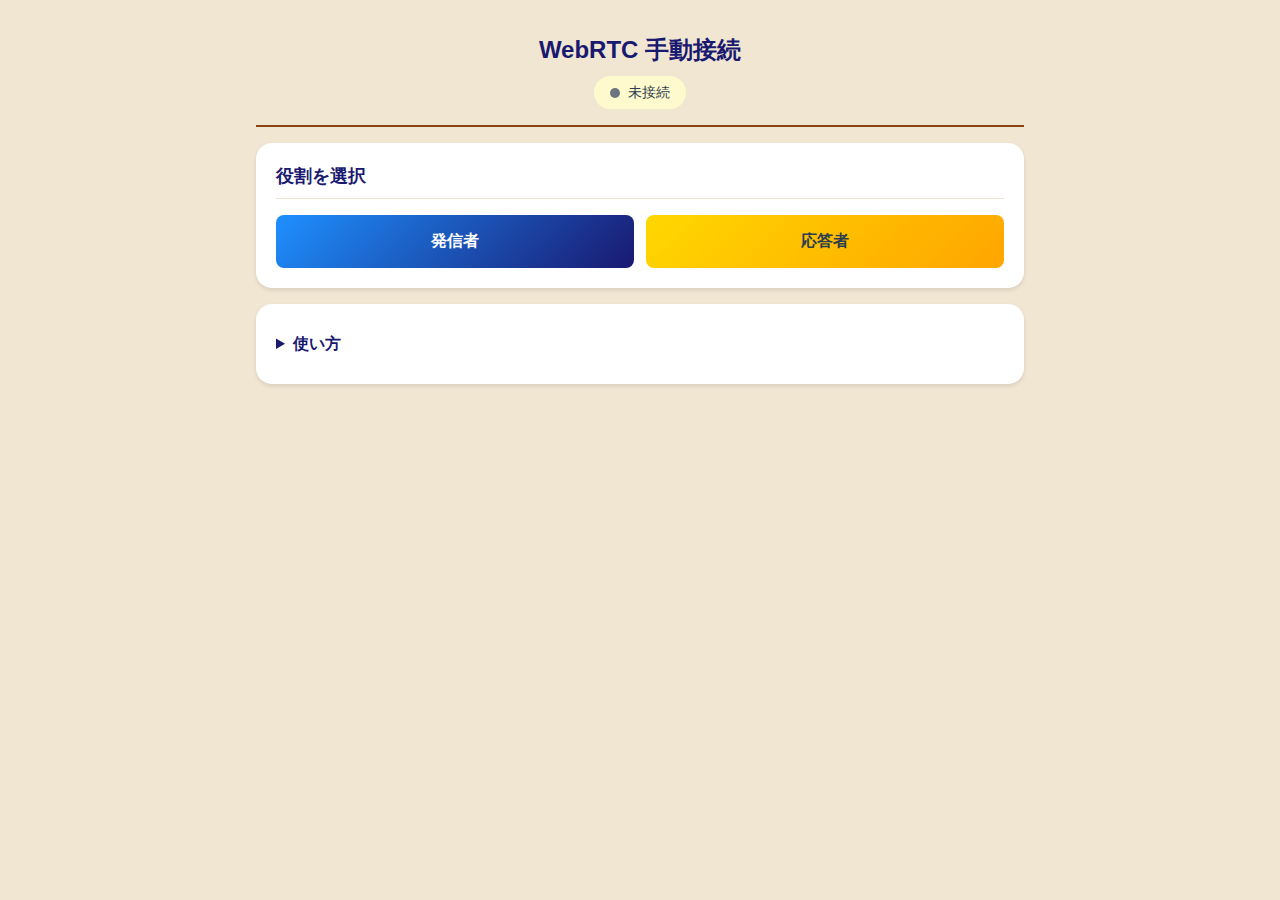
<file: manual-sdp/index.html>
<!DOCTYPE html>
<html lang="ja">
<head>
    <meta charset="UTF-8">
    <meta name="viewport" content="width=device-width, initial-scale=1.0, maximum-scale=1.0, user-scalable=no">
    <meta name="apple-mobile-web-app-capable" content="yes">
    <title>WebRTC 手動接続</title>
    <style>
        /* Reset */
        * {
            margin: 0;
            padding: 0;
            box-sizing: border-box;
        }

        /* CSS Variables - One Piece Theme */
        :root {
            --primary-red: #DC3545;
            --primary-gold: #FFD700;
            --ocean-blue: #1E90FF;
            --dark-blue: #191970;
            --wood-brown: #8B4513;

            --status-empty: #28A745;
            --status-waiting: #FFC107;
            --status-battle: #DC3545;

            --bg-primary: #F0E6D2;
            --bg-secondary: #FFFACD;
            --bg-dark: #2C3E50;
            --text-primary: #2C3E50;
            --text-secondary: #6C757D;
            --text-light: #FFFFFF;

            --shadow-sm: 0 2px 4px rgba(0, 0, 0, 0.1);
            --shadow-md: 0 4px 12px rgba(0, 0, 0, 0.15);
            --shadow-lg: 0 8px 24px rgba(0, 0, 0, 0.2);

            --radius-sm: 4px;
            --radius-md: 8px;
            --radius-lg: 16px;
            --radius-full: 9999px;

            --transition-fast: 0.15s ease;
            --transition-normal: 0.25s ease;
        }

        /* Base Styles */
        html {
            font-size: 16px;
            -webkit-text-size-adjust: 100%;
        }

        body {
            font-family: -apple-system, BlinkMacSystemFont, 'Segoe UI', Roboto, 'Helvetica Neue', Arial, sans-serif;
            background-color: var(--bg-primary);
            color: var(--text-primary);
            min-height: 100vh;
            overflow-x: hidden;
            line-height: 1.5;
        }

        /* Container */
        .container {
            max-width: 800px;
            margin: 0 auto;
            padding: 16px;
            min-height: 100vh;
        }

        /* Header */
        header {
            text-align: center;
            padding: 16px 0;
            border-bottom: 2px solid var(--wood-brown);
            margin-bottom: 16px;
        }

        header h1 {
            font-size: 1.5rem;
            color: var(--dark-blue);
            margin-bottom: 8px;
        }

        .status-bar {
            display: inline-flex;
            align-items: center;
            gap: 8px;
            padding: 6px 16px;
            background: var(--bg-secondary);
            border-radius: var(--radius-full);
            font-size: 0.875rem;
        }

        .status-dot {
            width: 10px;
            height: 10px;
            border-radius: 50%;
            background: var(--text-secondary);
        }

        .status-dot.connecting {
            background: var(--status-waiting);
            animation: pulse 1.5s infinite;
        }

        .status-dot.connected {
            background: var(--status-empty);
        }

        .status-dot.disconnected {
            background: var(--status-battle);
        }

        @keyframes pulse {
            0%, 100% { opacity: 1; transform: scale(1); }
            50% { opacity: 0.5; transform: scale(0.9); }
        }

        /* Section */
        .section {
            background: white;
            border-radius: var(--radius-lg);
            padding: 20px;
            margin-bottom: 16px;
            box-shadow: var(--shadow-sm);
        }

        .section h2 {
            font-size: 1.125rem;
            color: var(--dark-blue);
            margin-bottom: 16px;
            padding-bottom: 8px;
            border-bottom: 1px solid var(--bg-primary);
        }

        /* Role Selection */
        .role-buttons {
            display: flex;
            gap: 12px;
        }

        .role-buttons button {
            flex: 1;
            padding: 16px;
            font-size: 1rem;
            font-weight: 600;
            border: none;
            border-radius: var(--radius-md);
            cursor: pointer;
            transition: transform var(--transition-fast), box-shadow var(--transition-fast);
        }

        .role-buttons button:active {
            transform: scale(0.98);
        }

        #btn-offerer {
            background: linear-gradient(135deg, var(--ocean-blue), var(--dark-blue));
            color: white;
        }

        #btn-answerer {
            background: linear-gradient(135deg, var(--primary-gold), #FFA500);
            color: var(--text-primary);
        }

        /* Video Section */
        .video-container {
            display: grid;
            grid-template-columns: 1fr 1fr;
            gap: 12px;
        }

        @media (max-width: 500px) {
            .video-container {
                grid-template-columns: 1fr;
            }
        }

        .video-wrapper {
            position: relative;
            background: var(--bg-dark);
            border-radius: var(--radius-md);
            overflow: hidden;
            aspect-ratio: 4/3;
        }

        .video-wrapper video {
            width: 100%;
            height: 100%;
            object-fit: cover;
        }

        .video-wrapper.local video {
            transform: scaleX(-1);
        }

        .video-label {
            position: absolute;
            bottom: 8px;
            left: 8px;
            background: rgba(0, 0, 0, 0.6);
            color: white;
            padding: 4px 10px;
            border-radius: var(--radius-sm);
            font-size: 0.75rem;
        }

        .placeholder {
            position: absolute;
            top: 0;
            left: 0;
            right: 0;
            bottom: 0;
            display: flex;
            flex-direction: column;
            align-items: center;
            justify-content: center;
            color: var(--text-secondary);
            background: var(--bg-dark);
        }

        .placeholder p {
            margin-top: 12px;
            font-size: 0.875rem;
            color: #999;
        }

        /* Spinner */
        .spinner {
            width: 40px;
            height: 40px;
            border: 3px solid rgba(255, 255, 255, 0.2);
            border-top-color: var(--ocean-blue);
            border-radius: 50%;
            animation: spin 1s linear infinite;
        }

        @keyframes spin {
            to { transform: rotate(360deg); }
        }

        /* SDP Areas */
        .sdp-area {
            margin-bottom: 16px;
        }

        .sdp-area:last-child {
            margin-bottom: 0;
        }

        .sdp-area label {
            display: block;
            font-weight: 600;
            margin-bottom: 8px;
            color: var(--text-primary);
        }

        .sdp-area textarea {
            width: 100%;
            height: 120px;
            padding: 12px;
            border: 2px solid var(--bg-primary);
            border-radius: var(--radius-md);
            font-family: monospace;
            font-size: 0.75rem;
            resize: vertical;
            transition: border-color var(--transition-fast);
        }

        .sdp-area textarea:focus {
            outline: none;
            border-color: var(--ocean-blue);
        }

        .sdp-area textarea[readonly] {
            background: var(--bg-secondary);
        }

        .sdp-buttons {
            display: flex;
            gap: 8px;
            margin-top: 8px;
        }

        .btn {
            display: inline-flex;
            align-items: center;
            justify-content: center;
            gap: 6px;
            padding: 10px 20px;
            border: none;
            border-radius: var(--radius-md);
            font-size: 0.875rem;
            font-weight: 600;
            cursor: pointer;
            transition: transform var(--transition-fast), opacity var(--transition-fast);
        }

        .btn:active {
            transform: scale(0.95);
        }

        .btn:disabled {
            opacity: 0.5;
            cursor: not-allowed;
        }

        .btn.primary {
            background: linear-gradient(135deg, var(--ocean-blue), var(--dark-blue));
            color: white;
        }

        .btn.secondary {
            background: var(--bg-secondary);
            color: var(--text-primary);
            border: 1px solid var(--text-secondary);
        }

        .btn.success {
            background: linear-gradient(135deg, var(--status-empty), #1e7e34);
            color: white;
        }

        /* Controls */
        .controls {
            display: flex;
            justify-content: center;
            gap: 12px;
            flex-wrap: wrap;
        }

        .control-btn {
            width: 50px;
            height: 50px;
            border: none;
            border-radius: 50%;
            background: var(--bg-dark);
            color: white;
            cursor: pointer;
            display: flex;
            align-items: center;
            justify-content: center;
            transition: transform var(--transition-fast), background var(--transition-fast);
        }

        .control-btn:active {
            transform: scale(0.9);
        }

        .control-btn.active {
            background: var(--ocean-blue);
        }

        .control-btn.danger {
            background: var(--primary-red);
        }

        .control-btn svg {
            width: 24px;
            height: 24px;
        }

        /* Instructions */
        details {
            cursor: pointer;
        }

        details summary {
            font-weight: 600;
            color: var(--dark-blue);
            padding: 8px 0;
        }

        details ol {
            margin-top: 12px;
            padding-left: 24px;
        }

        details li {
            margin-bottom: 8px;
            color: var(--text-secondary);
        }

        /* Hidden */
        .hidden {
            display: none !important;
        }

        /* Toast */
        .toast {
            position: fixed;
            bottom: 20px;
            left: 50%;
            transform: translateX(-50%);
            background: var(--bg-dark);
            color: white;
            padding: 12px 24px;
            border-radius: var(--radius-md);
            font-size: 0.875rem;
            z-index: 1000;
            animation: slideUp 0.3s ease;
        }

        .toast.error {
            background: var(--primary-red);
        }

        .toast.success {
            background: var(--status-empty);
        }

        @keyframes slideUp {
            from {
                opacity: 0;
                transform: translateX(-50%) translateY(20px);
            }
            to {
                opacity: 1;
                transform: translateX(-50%) translateY(0);
            }
        }

        /* Safe Area */
        @supports (padding: max(0px)) {
            .container {
                padding-left: max(16px, env(safe-area-inset-left));
                padding-right: max(16px, env(safe-area-inset-right));
                padding-bottom: max(16px, env(safe-area-inset-bottom));
            }
        }
    </style>
</head>
<body>
    <div class="container">
        <!-- Header -->
        <header>
            <h1>WebRTC 手動接続</h1>
            <div class="status-bar">
                <div id="status-dot" class="status-dot"></div>
                <span id="status-text">未接続</span>
            </div>
        </header>

        <!-- Role Selection -->
        <section id="role-selection" class="section">
            <h2>役割を選択</h2>
            <div class="role-buttons">
                <button id="btn-offerer">発信者</button>
                <button id="btn-answerer">応答者</button>
            </div>
        </section>

        <!-- Video Section -->
        <section id="video-section" class="section hidden">
            <h2>ビデオ</h2>
            <div class="video-container">
                <div class="video-wrapper local">
                    <video id="local-video" autoplay playsinline muted></video>
                    <span class="video-label">あなた</span>
                </div>
                <div class="video-wrapper">
                    <video id="remote-video" autoplay playsinline></video>
                    <span class="video-label">相手</span>
                    <div id="remote-placeholder" class="placeholder">
                        <div class="spinner"></div>
                        <p>相手の映像を待機中...</p>
                    </div>
                </div>
            </div>
        </section>

        <!-- Offerer Section -->
        <section id="offerer-section" class="section hidden">
            <h2>Step 1: オファーを送信</h2>
            <div class="sdp-area">
                <label>あなたのオファー（相手に送信）:</label>
                <textarea id="local-offer" readonly placeholder="生成中..."></textarea>
                <div class="sdp-buttons">
                    <button id="copy-offer" class="btn primary" disabled>コピー</button>
                </div>
            </div>
            <div class="sdp-area">
                <label>相手のアンサー（ここに貼り付け）:</label>
                <textarea id="remote-answer" placeholder="相手から受け取ったアンサーを貼り付けてください"></textarea>
                <div class="sdp-buttons">
                    <button id="apply-answer" class="btn success">適用</button>
                </div>
            </div>
        </section>

        <!-- Answerer Section -->
        <section id="answerer-section" class="section hidden">
            <h2>Step 1: オファーを受信</h2>
            <div class="sdp-area">
                <label>相手のオファー（ここに貼り付け）:</label>
                <textarea id="remote-offer" placeholder="相手から受け取ったオファーを貼り付けてください"></textarea>
                <div class="sdp-buttons">
                    <button id="apply-offer" class="btn success">適用</button>
                </div>
            </div>
            <div class="sdp-area">
                <label>あなたのアンサー（相手に送信）:</label>
                <textarea id="local-answer" readonly placeholder="オファー適用後に生成されます"></textarea>
                <div class="sdp-buttons">
                    <button id="copy-answer" class="btn primary" disabled>コピー</button>
                </div>
            </div>
        </section>

        <!-- Controls -->
        <section id="controls-section" class="section hidden">
            <div class="controls">
                <button id="toggle-audio" class="control-btn active" title="マイクON/OFF">
                    <svg id="mic-on" viewBox="0 0 24 24" fill="currentColor">
                        <path d="M12 14c1.66 0 3-1.34 3-3V5c0-1.66-1.34-3-3-3S9 3.34 9 5v6c0 1.66 1.34 3 3 3zm5.91-3c-.49 0-.9.36-.98.85C16.52 14.2 14.47 16 12 16s-4.52-1.8-4.93-4.15c-.08-.49-.49-.85-.98-.85-.61 0-1.09.54-1 1.14.49 3 2.89 5.35 5.91 5.78V20c0 .55.45 1 1 1s1-.45 1-1v-2.08c3.02-.43 5.42-2.78 5.91-5.78.1-.6-.39-1.14-1-1.14z"/>
                    </svg>
                    <svg id="mic-off" class="hidden" viewBox="0 0 24 24" fill="currentColor">
                        <path d="M19 11c0 1.19-.34 2.3-.9 3.28l-1.23-1.23c.27-.62.43-1.31.43-2.05H19zm-4.02.22c0-.76-.43-1.43-1.08-1.77L19 4.36 17.59 3 3 17.59 4.41 19l3.65-3.65c.62.35 1.3.6 2.02.73V20h2v-3.92c2.61-.48 4.58-2.6 4.92-5.19l-.02-.67zM12 14c-.55 0-1.07-.18-1.51-.47l5.98-5.98c.29.44.47.96.47 1.51 0 1.1-.45 2.1-1.17 2.83L12 15.66V14zm0-9c-1.1 0-2 .9-2 2v.18l4 4V7c0-1.1-.9-2-2-2z"/>
                    </svg>
                </button>
                <button id="toggle-video" class="control-btn active" title="カメラON/OFF">
                    <svg id="video-on" viewBox="0 0 24 24" fill="currentColor">
                        <path d="M17 10.5V7c0-.55-.45-1-1-1H4c-.55 0-1 .45-1 1v10c0 .55.45 1 1 1h12c.55 0 1-.45 1-1v-3.5l4 4v-11l-4 4z"/>
                    </svg>
                    <svg id="video-off" class="hidden" viewBox="0 0 24 24" fill="currentColor">
                        <path d="M21 6.5l-4 4V7c0-.55-.45-1-1-1H9.82L21 17.18V6.5zM3.27 2L2 3.27 4.73 6H4c-.55 0-1 .45-1 1v10c0 .55.45 1 1 1h12c.21 0 .39-.08.55-.18L19.73 21 21 19.73 3.27 2z"/>
                    </svg>
                </button>
                <button id="switch-camera" class="control-btn" title="カメラ切替">
                    <svg viewBox="0 0 24 24" fill="currentColor">
                        <path d="M9 12c0 1.66 1.34 3 3 3s3-1.34 3-3-1.34-3-3-3-3 1.34-3 3zm9-9h-6l-2 2H4c-1.1 0-2 .9-2 2v12c0 1.1.9 2 2 2h16c1.1 0 2-.9 2-2V7c0-1.1-.9-2-2-2h-2l-2-2zm-6 14c-2.76 0-5-2.24-5-5s2.24-5 5-5 5 2.24 5 5-2.24 5-5 5z"/>
                    </svg>
                </button>
                <button id="disconnect" class="control-btn danger" title="切断">
                    <svg viewBox="0 0 24 24" fill="currentColor">
                        <path d="M12 9c-1.6 0-3.15.25-4.6.72v3.1c0 .39-.23.74-.56.9-.98.49-1.87 1.12-2.66 1.85-.18.18-.43.28-.7.28-.28 0-.53-.11-.71-.29L.29 13.08c-.18-.17-.29-.42-.29-.7 0-.28.11-.53.29-.71C3.34 8.78 7.46 7 12 7s8.66 1.78 11.71 4.67c.18.18.29.43.29.71 0 .28-.11.53-.29.71l-2.48 2.48c-.18.18-.43.29-.71.29-.27 0-.52-.11-.7-.28-.79-.74-1.69-1.36-2.67-1.85-.33-.16-.56-.5-.56-.9v-3.1C15.15 9.25 13.6 9 12 9z"/>
                    </svg>
                </button>
            </div>
        </section>

        <!-- Instructions -->
        <section class="section">
            <details>
                <summary>使い方</summary>
                <ol>
                    <li>一方が「発信者」、もう一方が「応答者」を選択</li>
                    <li>発信者: オファーをコピーして相手に送信（メール、LINE等）</li>
                    <li>応答者: オファーを貼り付けて「適用」→ 生成されたアンサーを相手に送信</li>
                    <li>発信者: アンサーを貼り付けて「適用」</li>
                    <li>接続完了！ビデオ通話が開始されます</li>
                </ol>
            </details>
        </section>
    </div>

    <script>
        // ========================================
        // Configuration
        // ========================================
        const STUN_SERVERS = [
            { urls: 'stun:stun.l.google.com:19302' },
            { urls: 'stun:stun1.l.google.com:19302' },
            { urls: 'stun:stun2.l.google.com:19302' }
        ];

        const MEDIA_CONSTRAINTS = {
            video: {
                facingMode: 'user',
                width: { ideal: 640, max: 1280 },
                height: { ideal: 480, max: 720 }
            },
            audio: true
        };

        const ICE_GATHERING_TIMEOUT = 10000; // 10 seconds

        // ========================================
        // ManualWebRTC Class
        // ========================================
        class ManualWebRTC {
            constructor() {
                this.peerConnection = null;
                this.localStream = null;
                this.remoteStream = null;
                this.isAudioEnabled = true;
                this.isVideoEnabled = true;
                this.role = null;

                // Callbacks
                this.onRemoteStream = null;
                this.onConnectionStateChange = null;
                this.onError = null;
            }

            async initCamera() {
                try {
                    this.localStream = await navigator.mediaDevices.getUserMedia(MEDIA_CONSTRAINTS);
                    return this.localStream;
                } catch (error) {
                    console.error('Camera access error:', error);
                    throw new Error('カメラへのアクセスが拒否されました');
                }
            }

            createPeerConnection() {
                this.peerConnection = new RTCPeerConnection({
                    iceServers: STUN_SERVERS
                });

                // Add local tracks
                if (this.localStream) {
                    this.localStream.getTracks().forEach(track => {
                        this.peerConnection.addTrack(track, this.localStream);
                    });
                }

                // Remote stream handler
                this.peerConnection.ontrack = (event) => {
                    console.log('Remote track received');
                    this.remoteStream = event.streams[0];
                    if (this.onRemoteStream) {
                        this.onRemoteStream(this.remoteStream);
                    }
                };

                // Connection state handler
                this.peerConnection.onconnectionstatechange = () => {
                    console.log('Connection state:', this.peerConnection.connectionState);
                    if (this.onConnectionStateChange) {
                        this.onConnectionStateChange(this.peerConnection.connectionState);
                    }
                };

                // ICE connection state handler
                this.peerConnection.oniceconnectionstatechange = () => {
                    console.log('ICE connection state:', this.peerConnection.iceConnectionState);
                };
            }

            waitForIceGatheringComplete() {
                return new Promise((resolve) => {
                    if (this.peerConnection.iceGatheringState === 'complete') {
                        resolve();
                        return;
                    }

                    const checkState = () => {
                        if (this.peerConnection.iceGatheringState === 'complete') {
                            this.peerConnection.removeEventListener('icegatheringstatechange', checkState);
                            resolve();
                        }
                    };

                    this.peerConnection.addEventListener('icegatheringstatechange', checkState);

                    // Timeout fallback
                    setTimeout(() => {
                        this.peerConnection.removeEventListener('icegatheringstatechange', checkState);
                        console.log('ICE gathering timeout, proceeding with available candidates');
                        resolve();
                    }, ICE_GATHERING_TIMEOUT);
                });
            }

            async createOffer() {
                this.role = 'offerer';
                this.createPeerConnection();

                const offer = await this.peerConnection.createOffer();
                await this.peerConnection.setLocalDescription(offer);

                console.log('Waiting for ICE gathering to complete...');
                await this.waitForIceGatheringComplete();

                return this.peerConnection.localDescription.sdp;
            }

            async handleOffer(offerSdp) {
                this.role = 'answerer';
                this.createPeerConnection();

                const offer = new RTCSessionDescription({
                    type: 'offer',
                    sdp: offerSdp
                });

                await this.peerConnection.setRemoteDescription(offer);
                const answer = await this.peerConnection.createAnswer();
                await this.peerConnection.setLocalDescription(answer);

                console.log('Waiting for ICE gathering to complete...');
                await this.waitForIceGatheringComplete();

                return this.peerConnection.localDescription.sdp;
            }

            async handleAnswer(answerSdp) {
                const answer = new RTCSessionDescription({
                    type: 'answer',
                    sdp: answerSdp
                });

                await this.peerConnection.setRemoteDescription(answer);
                console.log('Answer applied successfully');
            }

            toggleAudio() {
                if (this.localStream) {
                    const audioTracks = this.localStream.getAudioTracks();
                    audioTracks.forEach(track => {
                        track.enabled = !track.enabled;
                        this.isAudioEnabled = track.enabled;
                    });
                }
                return this.isAudioEnabled;
            }

            toggleVideo() {
                if (this.localStream) {
                    const videoTracks = this.localStream.getVideoTracks();
                    videoTracks.forEach(track => {
                        track.enabled = !track.enabled;
                        this.isVideoEnabled = track.enabled;
                    });
                }
                return this.isVideoEnabled;
            }

            async switchCamera() {
                if (!this.localStream) return null;

                const currentTrack = this.localStream.getVideoTracks()[0];
                const currentFacingMode = currentTrack?.getSettings()?.facingMode || 'user';
                const newFacingMode = currentFacingMode === 'user' ? 'environment' : 'user';

                // Stop current video track
                currentTrack?.stop();

                try {
                    const newStream = await navigator.mediaDevices.getUserMedia({
                        video: { facingMode: newFacingMode },
                        audio: false
                    });

                    const newVideoTrack = newStream.getVideoTracks()[0];

                    // Replace track in local stream
                    this.localStream.removeTrack(currentTrack);
                    this.localStream.addTrack(newVideoTrack);

                    // Replace track in peer connection
                    if (this.peerConnection) {
                        const senders = this.peerConnection.getSenders();
                        const videoSender = senders.find(s => s.track && s.track.kind === 'video');
                        if (videoSender) {
                            await videoSender.replaceTrack(newVideoTrack);
                        }
                    }

                    return this.localStream;
                } catch (error) {
                    console.error('Camera switch error:', error);
                    throw new Error('カメラの切り替えに失敗しました');
                }
            }

            disconnect() {
                if (this.localStream) {
                    this.localStream.getTracks().forEach(track => track.stop());
                    this.localStream = null;
                }

                if (this.remoteStream) {
                    this.remoteStream.getTracks().forEach(track => track.stop());
                    this.remoteStream = null;
                }

                if (this.peerConnection) {
                    this.peerConnection.close();
                    this.peerConnection = null;
                }

                this.role = null;
                this.isAudioEnabled = true;
                this.isVideoEnabled = true;
            }

            getConnectionState() {
                return this.peerConnection?.connectionState || 'disconnected';
            }
        }

        // ========================================
        // UI Controller
        // ========================================
        class UIController {
            constructor(webrtc) {
                this.webrtc = webrtc;
                this.elements = {};
                this.initElements();
                this.bindEvents();
                this.setupWebRTCCallbacks();
            }

            initElements() {
                this.elements = {
                    // Sections
                    roleSelection: document.getElementById('role-selection'),
                    videoSection: document.getElementById('video-section'),
                    offererSection: document.getElementById('offerer-section'),
                    answererSection: document.getElementById('answerer-section'),
                    controlsSection: document.getElementById('controls-section'),

                    // Status
                    statusDot: document.getElementById('status-dot'),
                    statusText: document.getElementById('status-text'),

                    // Role buttons
                    btnOfferer: document.getElementById('btn-offerer'),
                    btnAnswerer: document.getElementById('btn-answerer'),

                    // Videos
                    localVideo: document.getElementById('local-video'),
                    remoteVideo: document.getElementById('remote-video'),
                    remotePlaceholder: document.getElementById('remote-placeholder'),

                    // Offerer elements
                    localOffer: document.getElementById('local-offer'),
                    copyOffer: document.getElementById('copy-offer'),
                    remoteAnswer: document.getElementById('remote-answer'),
                    applyAnswer: document.getElementById('apply-answer'),

                    // Answerer elements
                    remoteOffer: document.getElementById('remote-offer'),
                    applyOffer: document.getElementById('apply-offer'),
                    localAnswer: document.getElementById('local-answer'),
                    copyAnswer: document.getElementById('copy-answer'),

                    // Controls
                    toggleAudio: document.getElementById('toggle-audio'),
                    toggleVideo: document.getElementById('toggle-video'),
                    switchCamera: document.getElementById('switch-camera'),
                    disconnect: document.getElementById('disconnect'),

                    // Icons
                    micOn: document.getElementById('mic-on'),
                    micOff: document.getElementById('mic-off'),
                    videoOn: document.getElementById('video-on'),
                    videoOff: document.getElementById('video-off')
                };
            }

            bindEvents() {
                // Role selection
                this.elements.btnOfferer.addEventListener('click', () => this.startAsOfferer());
                this.elements.btnAnswerer.addEventListener('click', () => this.startAsAnswerer());

                // Offerer actions
                this.elements.copyOffer.addEventListener('click', () => this.copyToClipboard(this.elements.localOffer.value, 'オファーをコピーしました'));
                this.elements.applyAnswer.addEventListener('click', () => this.applyAnswer());

                // Answerer actions
                this.elements.applyOffer.addEventListener('click', () => this.applyOffer());
                this.elements.copyAnswer.addEventListener('click', () => this.copyToClipboard(this.elements.localAnswer.value, 'アンサーをコピーしました'));

                // Media controls
                this.elements.toggleAudio.addEventListener('click', () => this.handleToggleAudio());
                this.elements.toggleVideo.addEventListener('click', () => this.handleToggleVideo());
                this.elements.switchCamera.addEventListener('click', () => this.handleSwitchCamera());
                this.elements.disconnect.addEventListener('click', () => this.handleDisconnect());
            }

            setupWebRTCCallbacks() {
                this.webrtc.onRemoteStream = (stream) => {
                    this.elements.remoteVideo.srcObject = stream;
                    this.elements.remotePlaceholder.classList.add('hidden');
                };

                this.webrtc.onConnectionStateChange = (state) => {
                    this.updateStatus(state);
                };
            }

            async startAsOfferer() {
                try {
                    this.updateStatus('connecting', 'カメラ起動中...');

                    // Initialize camera
                    const stream = await this.webrtc.initCamera();
                    this.elements.localVideo.srcObject = stream;

                    // Show sections
                    this.elements.roleSelection.classList.add('hidden');
                    this.elements.videoSection.classList.remove('hidden');
                    this.elements.offererSection.classList.remove('hidden');
                    this.elements.controlsSection.classList.remove('hidden');

                    // Create offer
                    this.updateStatus('connecting', 'ICE候補収集中...');
                    this.elements.localOffer.value = '生成中...';

                    const offerSdp = await this.webrtc.createOffer();
                    this.elements.localOffer.value = offerSdp;
                    this.elements.copyOffer.disabled = false;

                    this.updateStatus('waiting', '相手にオファーを送信してください');
                } catch (error) {
                    this.showToast(error.message, 'error');
                    this.updateStatus('disconnected', 'エラー');
                }
            }

            async startAsAnswerer() {
                try {
                    this.updateStatus('connecting', 'カメラ起動中...');

                    // Initialize camera
                    const stream = await this.webrtc.initCamera();
                    this.elements.localVideo.srcObject = stream;

                    // Show sections
                    this.elements.roleSelection.classList.add('hidden');
                    this.elements.videoSection.classList.remove('hidden');
                    this.elements.answererSection.classList.remove('hidden');
                    this.elements.controlsSection.classList.remove('hidden');

                    this.updateStatus('waiting', 'オファーを貼り付けてください');
                } catch (error) {
                    this.showToast(error.message, 'error');
                    this.updateStatus('disconnected', 'エラー');
                }
            }

            async applyOffer() {
                const offerSdp = this.elements.remoteOffer.value.trim();

                if (!offerSdp) {
                    this.showToast('オファーを入力してください', 'error');
                    return;
                }

                if (!offerSdp.includes('v=0')) {
                    this.showToast('無効なSDP形式です', 'error');
                    return;
                }

                try {
                    this.updateStatus('connecting', 'ICE候補収集中...');
                    this.elements.localAnswer.value = '生成中...';
                    this.elements.applyOffer.disabled = true;

                    const answerSdp = await this.webrtc.handleOffer(offerSdp);
                    this.elements.localAnswer.value = answerSdp;
                    this.elements.copyAnswer.disabled = false;

                    this.updateStatus('waiting', 'アンサーを相手に送信してください');
                } catch (error) {
                    console.error('Apply offer error:', error);
                    this.showToast('オファーの適用に失敗しました', 'error');
                    this.elements.applyOffer.disabled = false;
                    this.updateStatus('disconnected', 'エラー');
                }
            }

            async applyAnswer() {
                const answerSdp = this.elements.remoteAnswer.value.trim();

                if (!answerSdp) {
                    this.showToast('アンサーを入力してください', 'error');
                    return;
                }

                if (!answerSdp.includes('v=0')) {
                    this.showToast('無効なSDP形式です', 'error');
                    return;
                }

                try {
                    this.updateStatus('connecting', '接続中...');
                    this.elements.applyAnswer.disabled = true;

                    await this.webrtc.handleAnswer(answerSdp);
                    this.showToast('接続を確立しています...', 'success');
                } catch (error) {
                    console.error('Apply answer error:', error);
                    this.showToast('アンサーの適用に失敗しました', 'error');
                    this.elements.applyAnswer.disabled = false;
                    this.updateStatus('disconnected', 'エラー');
                }
            }

            handleToggleAudio() {
                const isEnabled = this.webrtc.toggleAudio();
                this.elements.toggleAudio.classList.toggle('active', isEnabled);
                this.elements.micOn.classList.toggle('hidden', !isEnabled);
                this.elements.micOff.classList.toggle('hidden', isEnabled);
            }

            handleToggleVideo() {
                const isEnabled = this.webrtc.toggleVideo();
                this.elements.toggleVideo.classList.toggle('active', isEnabled);
                this.elements.videoOn.classList.toggle('hidden', !isEnabled);
                this.elements.videoOff.classList.toggle('hidden', isEnabled);
                this.elements.localVideo.style.opacity = isEnabled ? '1' : '0.3';
            }

            async handleSwitchCamera() {
                try {
                    const stream = await this.webrtc.switchCamera();
                    if (stream) {
                        this.elements.localVideo.srcObject = stream;
                        this.showToast('カメラを切り替えました', 'success');
                    }
                } catch (error) {
                    this.showToast(error.message, 'error');
                }
            }

            handleDisconnect() {
                this.webrtc.disconnect();

                // Reset UI
                this.elements.localVideo.srcObject = null;
                this.elements.remoteVideo.srcObject = null;
                this.elements.remotePlaceholder.classList.remove('hidden');

                this.elements.videoSection.classList.add('hidden');
                this.elements.offererSection.classList.add('hidden');
                this.elements.answererSection.classList.add('hidden');
                this.elements.controlsSection.classList.add('hidden');
                this.elements.roleSelection.classList.remove('hidden');

                // Reset form values
                this.elements.localOffer.value = '';
                this.elements.remoteAnswer.value = '';
                this.elements.remoteOffer.value = '';
                this.elements.localAnswer.value = '';

                // Reset buttons
                this.elements.copyOffer.disabled = true;
                this.elements.copyAnswer.disabled = true;
                this.elements.applyOffer.disabled = false;
                this.elements.applyAnswer.disabled = false;

                // Reset controls
                this.elements.toggleAudio.classList.add('active');
                this.elements.toggleVideo.classList.add('active');
                this.elements.micOn.classList.remove('hidden');
                this.elements.micOff.classList.add('hidden');
                this.elements.videoOn.classList.remove('hidden');
                this.elements.videoOff.classList.add('hidden');
                this.elements.localVideo.style.opacity = '1';

                this.updateStatus('disconnected', '切断しました');
                setTimeout(() => this.updateStatus('none', '未接続'), 2000);
            }

            updateStatus(state, text) {
                const statusMap = {
                    'none': '',
                    'connecting': 'connecting',
                    'waiting': 'connecting',
                    'connected': 'connected',
                    'disconnected': 'disconnected',
                    'failed': 'disconnected'
                };

                this.elements.statusDot.className = 'status-dot ' + (statusMap[state] || '');
                if (text) {
                    this.elements.statusText.textContent = text;
                } else {
                    const defaultTexts = {
                        'connected': '接続完了',
                        'disconnected': '切断されました',
                        'failed': '接続失敗'
                    };
                    this.elements.statusText.textContent = defaultTexts[state] || state;
                }
            }

            async copyToClipboard(text, successMessage) {
                if (!text) {
                    this.showToast('コピーするテキストがありません', 'error');
                    return;
                }

                try {
                    await navigator.clipboard.writeText(text);
                    this.showToast(successMessage, 'success');
                } catch (error) {
                    // Fallback for older browsers
                    const textarea = document.createElement('textarea');
                    textarea.value = text;
                    textarea.style.position = 'fixed';
                    textarea.style.opacity = '0';
                    document.body.appendChild(textarea);
                    textarea.select();
                    document.execCommand('copy');
                    document.body.removeChild(textarea);
                    this.showToast(successMessage, 'success');
                }
            }

            showToast(message, type = 'info') {
                const existing = document.querySelector('.toast');
                if (existing) existing.remove();

                const toast = document.createElement('div');
                toast.className = `toast ${type}`;
                toast.textContent = message;
                document.body.appendChild(toast);

                setTimeout(() => toast.remove(), 3000);
            }
        }

        // ========================================
        // Initialize
        // ========================================
        document.addEventListener('DOMContentLoaded', () => {
            // Check WebRTC support
            if (!navigator.mediaDevices || !RTCPeerConnection) {
                alert('このブラウザはWebRTCに対応していません。Chrome、Firefox、またはSafariをお使いください。');
                return;
            }

            const webrtc = new ManualWebRTC();
            const ui = new UIController(webrtc);

            console.log('WebRTC Manual SDP Exchange initialized');
        });
    </script>
</body>
</html>
</file>
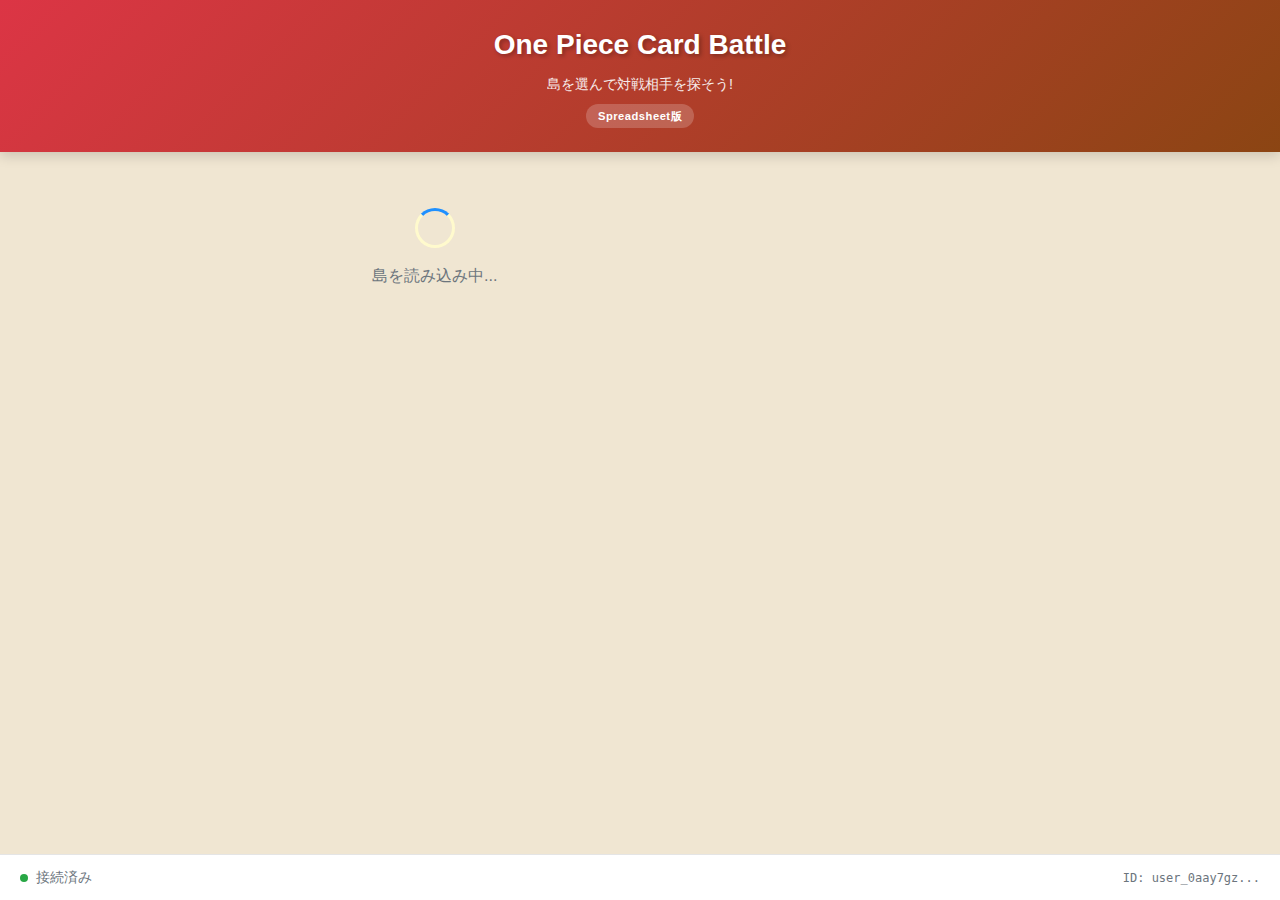
<file: spreadsheet/index.html>
<!DOCTYPE html>
<html lang="ja">
<head>
    <meta charset="UTF-8">
    <meta name="viewport" content="width=device-width, initial-scale=1.0, maximum-scale=1.0, user-scalable=no">
    <meta name="apple-mobile-web-app-capable" content="yes">
    <meta name="mobile-web-app-capable" content="yes">
    <title>One Piece Card Battle - Island Selection (Spreadsheet版)</title>
    <link rel="stylesheet" href="css/common.css">
    <link rel="stylesheet" href="css/matching.css">
</head>
<body>
    <div class="container">
        <!-- Header -->
        <header class="header">
            <h1>One Piece Card Battle</h1>
            <p class="subtitle">島を選んで対戦相手を探そう!</p>
            <span class="version-badge">Spreadsheet版</span>
        </header>

        <!-- Islands List -->
        <main class="islands-container">
            <div id="islands-list" class="islands-list">
                <!-- Loading state -->
                <div class="loading-state">
                    <div class="spinner"></div>
                    <p>島を読み込み中...</p>
                </div>
            </div>
        </main>

        <!-- Waiting Modal -->
        <div id="waiting-modal" class="modal hidden">
            <div class="modal-content">
                <div class="waiting-animation">
                    <div class="spinner large"></div>
                </div>
                <h2>対戦相手を待っています...</h2>
                <p id="waiting-island-name" class="island-name"></p>
                <p class="waiting-hint">他のプレイヤーが島に入ると対戦が始まります<br>
                <small>(5秒ごとに状態を確認中)</small></p>
                <button id="cancel-waiting" class="btn danger">
                    待機をキャンセル
                </button>
            </div>
        </div>

        <!-- Footer -->
        <footer class="footer">
            <div class="status-bar">
                <span class="status-dot" id="status-dot"></span>
                <span id="connection-status">接続中...</span>
            </div>
            <p class="user-id">ID: <span id="user-id-display"></span></p>
        </footer>
    </div>

    <!-- Application Scripts -->
    <script src="js/config.js"></script>
    <script src="js/utils.js"></script>
    <script src="js/spreadsheet-service.js"></script>
    <script src="js/matching.js"></script>
</body>
</html>
</file>
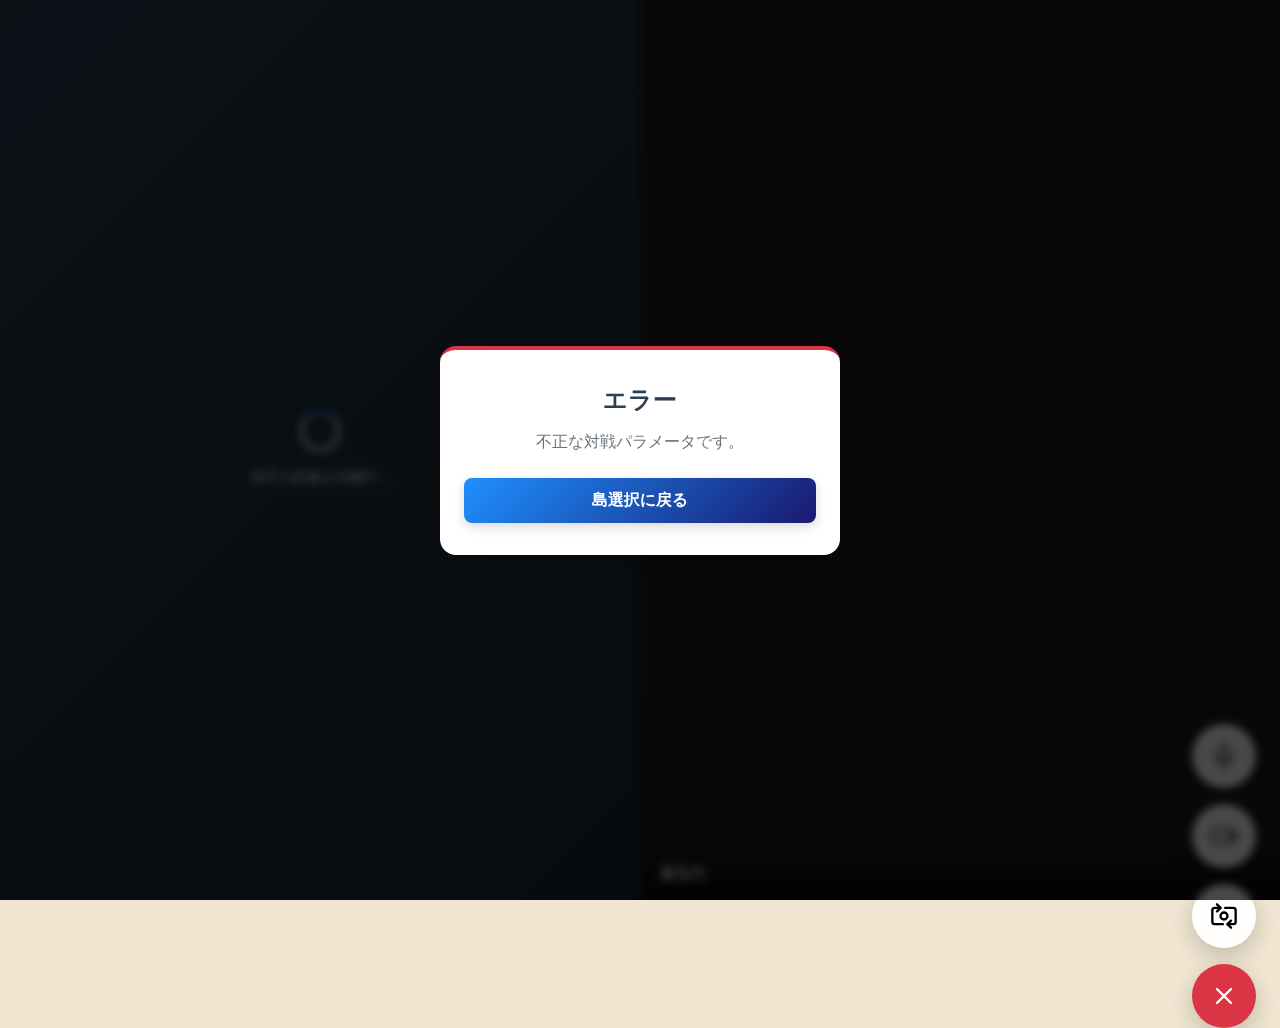
<file: spreadsheet/battle.html>
<!DOCTYPE html>
<html lang="ja">
<head>
    <meta charset="UTF-8">
    <meta name="viewport" content="width=device-width, initial-scale=1.0, maximum-scale=1.0, user-scalable=no">
    <meta name="apple-mobile-web-app-capable" content="yes">
    <meta name="mobile-web-app-capable" content="yes">
    <title>One Piece Card Battle - Battle! (Spreadsheet版)</title>
    <link rel="stylesheet" href="css/common.css">
    <link rel="stylesheet" href="css/battle.css">
</head>
<body>
    <div class="battle-container">
        <!-- Opponent's Video (Top Half) -->
        <div class="video-section opponent-section">
            <video id="remote-video" autoplay playsinline></video>
            <div class="video-overlay">
                <span class="player-label">相手</span>
            </div>
            <div id="opponent-placeholder" class="placeholder">
                <div class="spinner"></div>
                <p>相手の映像を待機中...</p>
            </div>
        </div>

        <!-- Status Bar (Middle) -->
        <div class="battle-status">
            <div id="connection-indicator" class="indicator connecting"></div>
            <span id="battle-status-text">接続中...</span>
        </div>

        <!-- Your Video (Bottom Half) -->
        <div class="video-section your-section">
            <video id="local-video" autoplay playsinline muted></video>
            <div class="video-overlay">
                <span class="player-label">あなた</span>
            </div>
        </div>

        <!-- Control Buttons -->
        <div class="controls">
            <!-- Audio Toggle -->
            <button id="toggle-audio" class="control-btn active" title="マイクON/OFF">
                <svg id="audio-on-icon" xmlns="http://www.w3.org/2000/svg" width="24" height="24" viewBox="0 0 24 24" fill="none" stroke="currentColor" stroke-width="2" stroke-linecap="round" stroke-linejoin="round">
                    <path d="M12 2a3 3 0 0 0-3 3v7a3 3 0 0 0 6 0V5a3 3 0 0 0-3-3Z"></path>
                    <path d="M19 10v2a7 7 0 0 1-14 0v-2"></path>
                    <line x1="12" x2="12" y1="19" y2="22"></line>
                </svg>
                <svg id="audio-off-icon" class="hidden" xmlns="http://www.w3.org/2000/svg" width="24" height="24" viewBox="0 0 24 24" fill="none" stroke="currentColor" stroke-width="2" stroke-linecap="round" stroke-linejoin="round">
                    <line x1="2" x2="22" y1="2" y2="22"></line>
                    <path d="M18.89 13.23A7.12 7.12 0 0 0 19 12v-2"></path>
                    <path d="M5 10v2a7 7 0 0 0 12 5"></path>
                    <path d="M15 9.34V5a3 3 0 0 0-5.68-1.33"></path>
                    <path d="M9 9v3a3 3 0 0 0 5.12 2.12"></path>
                    <line x1="12" x2="12" y1="19" y2="22"></line>
                </svg>
            </button>

            <!-- Video Toggle -->
            <button id="toggle-video" class="control-btn active" title="カメラON/OFF">
                <svg id="video-on-icon" xmlns="http://www.w3.org/2000/svg" width="24" height="24" viewBox="0 0 24 24" fill="none" stroke="currentColor" stroke-width="2" stroke-linecap="round" stroke-linejoin="round">
                    <path d="m22 8-6 4 6 4V8Z"></path>
                    <rect width="14" height="12" x="2" y="6" rx="2" ry="2"></rect>
                </svg>
                <svg id="video-off-icon" class="hidden" xmlns="http://www.w3.org/2000/svg" width="24" height="24" viewBox="0 0 24 24" fill="none" stroke="currentColor" stroke-width="2" stroke-linecap="round" stroke-linejoin="round">
                    <path d="M10.66 6H14a2 2 0 0 1 2 2v2.34l1 1L22 8v8"></path>
                    <path d="M16 16a2 2 0 0 1-2 2H4a2 2 0 0 1-2-2V8a2 2 0 0 1 2-2h2l10 10Z"></path>
                    <line x1="2" x2="22" y1="2" y2="22"></line>
                </svg>
            </button>

            <!-- Camera Switch -->
            <button id="switch-camera" class="control-btn" title="カメラ切替">
                <svg xmlns="http://www.w3.org/2000/svg" width="24" height="24" viewBox="0 0 24 24" fill="none" stroke="currentColor" stroke-width="2" stroke-linecap="round" stroke-linejoin="round">
                    <path d="M11 19H4a2 2 0 0 1-2-2V7a2 2 0 0 1 2-2h5"></path>
                    <path d="M13 5h7a2 2 0 0 1 2 2v10a2 2 0 0 1-2 2h-5"></path>
                    <circle cx="12" cy="12" r="3"></circle>
                    <path d="m18 22-3-3 3-3"></path>
                    <path d="m6 2 3 3-3 3"></path>
                </svg>
            </button>

            <!-- End Battle -->
            <button id="end-battle" class="control-btn danger" title="対戦終了">
                <svg xmlns="http://www.w3.org/2000/svg" width="24" height="24" viewBox="0 0 24 24" fill="none" stroke="currentColor" stroke-width="2" stroke-linecap="round" stroke-linejoin="round">
                    <path d="M18 6 6 18"></path>
                    <path d="m6 6 12 12"></path>
                </svg>
            </button>
        </div>

        <!-- Camera Selection Modal -->
        <div id="camera-select-modal" class="modal hidden">
            <div class="modal-content">
                <h2>カメラを選択</h2>
                <div id="camera-list" class="camera-list"></div>
                <button id="close-camera-modal" class="btn secondary">閉じる</button>
            </div>
        </div>
    </div>

    <!-- Camera Permission Modal -->
    <div id="camera-modal" class="modal">
        <div class="modal-content">
            <div class="camera-icon">
                <svg xmlns="http://www.w3.org/2000/svg" width="64" height="64" viewBox="0 0 24 24" fill="none" stroke="currentColor" stroke-width="2" stroke-linecap="round" stroke-linejoin="round">
                    <path d="M14.5 4h-5L7 7H4a2 2 0 0 0-2 2v9a2 2 0 0 0 2 2h16a2 2 0 0 0 2-2V9a2 2 0 0 0-2-2h-3l-2.5-3z"></path>
                    <circle cx="12" cy="13" r="3"></circle>
                </svg>
            </div>
            <h2>カメラとマイクへのアクセスが必要です</h2>
            <p>対戦にはフロントカメラとマイクを使用します。<br>カードフィールドを映して対戦しましょう。</p>
            <button id="request-camera" class="btn primary">
                カメラとマイクを許可する
            </button>
        </div>
    </div>

    <!-- Error Modal -->
    <div id="error-modal" class="modal hidden">
        <div class="modal-content">
            <h2>エラー</h2>
            <p id="error-message"></p>
            <button id="error-back" class="btn primary">
                島選択に戻る
            </button>
        </div>
    </div>

    <!-- Application Scripts -->
    <script src="js/config.js"></script>
    <script src="js/utils.js"></script>
    <script src="js/spreadsheet-service.js"></script>
    <script src="js/webrtc-service.js"></script>
    <script src="js/battle.js"></script>
</body>
</html>
</file>
<file: spreadsheet/css/matching.css>
/* Matching Screen Styles - Spreadsheet Version */

/* Header */
.header {
    background: linear-gradient(135deg, var(--primary-red), var(--wood-brown));
    color: var(--text-light);
    padding: 24px 20px;
    text-align: center;
    box-shadow: var(--shadow-md);
    position: relative;
}

.header h1 {
    font-size: 1.75rem;
    text-shadow: 2px 2px 4px rgba(0, 0, 0, 0.3);
    margin-bottom: 8px;
}

.header .subtitle {
    font-size: 0.9rem;
    opacity: 0.9;
}

/* Version Badge */
.version-badge {
    display: inline-block;
    margin-top: 8px;
    padding: 4px 12px;
    background: rgba(255, 255, 255, 0.2);
    border-radius: var(--radius-full);
    font-size: 0.7rem;
    font-weight: 600;
    letter-spacing: 0.5px;
}

/* Islands Container */
.islands-container {
    flex: 1;
    padding: 16px;
    overflow-y: auto;
    -webkit-overflow-scrolling: touch;
}

.islands-list {
    display: flex;
    flex-direction: column;
    gap: 16px;
    max-width: 600px;
    margin: 0 auto;
}

/* Island Card */
.island-card {
    background: white;
    border-radius: var(--radius-lg);
    overflow: hidden;
    box-shadow: var(--shadow-md);
    cursor: pointer;
    transition: transform var(--transition-normal), box-shadow var(--transition-normal);
    display: flex;
    align-items: stretch;
}

.island-card:hover {
    transform: translateY(-2px);
    box-shadow: var(--shadow-lg);
}

.island-card:active {
    transform: scale(0.98);
}

.island-card.in-battle {
    opacity: 0.6;
    cursor: not-allowed;
}

.island-card.in-battle:hover {
    transform: none;
}

/* Island Image */
.island-image {
    width: 100px;
    min-height: 100px;
    background: linear-gradient(135deg, var(--ocean-blue), var(--dark-blue));
    display: flex;
    align-items: center;
    justify-content: center;
    flex-shrink: 0;
}

.island-icon {
    font-size: 3rem;
    filter: drop-shadow(2px 2px 4px rgba(0, 0, 0, 0.3));
}

/* Island Info */
.island-info {
    flex: 1;
    padding: 16px;
    display: flex;
    flex-direction: column;
    justify-content: center;
}

.island-info .island-name {
    font-size: 1.1rem;
    font-weight: 600;
    color: var(--text-primary);
    margin-bottom: 4px;
}

.island-info .island-description {
    font-size: 0.8rem;
    color: var(--text-secondary);
    margin-bottom: 8px;
}

/* Status Badge */
.status-badge {
    display: inline-block;
    padding: 4px 12px;
    border-radius: var(--radius-full);
    font-size: 0.75rem;
    font-weight: 600;
    align-self: flex-start;
}

.status-badge.empty {
    background: rgba(40, 167, 69, 0.15);
    color: var(--status-empty);
}

.status-badge.waiting {
    background: rgba(255, 193, 7, 0.15);
    color: #B8860B;
}

.status-badge.in-battle {
    background: rgba(220, 53, 69, 0.15);
    color: var(--status-battle);
}

/* Footer */
.footer {
    padding: 12px 20px;
    background: white;
    border-top: 1px solid rgba(0, 0, 0, 0.1);
    display: flex;
    justify-content: space-between;
    align-items: center;
}

.status-bar {
    display: flex;
    align-items: center;
    gap: 8px;
    font-size: 0.875rem;
    color: var(--text-secondary);
}

.user-id {
    font-size: 0.75rem;
    color: var(--text-secondary);
    font-family: monospace;
}

/* Waiting Modal */
.waiting-animation {
    margin-bottom: 24px;
}

#waiting-modal .island-name {
    font-size: 1.25rem;
    font-weight: 600;
    color: var(--ocean-blue);
    margin-bottom: 8px;
}

#waiting-modal .waiting-hint {
    font-size: 0.875rem;
    color: var(--text-secondary);
    margin-bottom: 24px;
    line-height: 1.6;
}

#waiting-modal .waiting-hint small {
    opacity: 0.7;
}

/* No Islands */
.no-islands {
    text-align: center;
    padding: 40px 20px;
    color: var(--text-secondary);
}

/* Responsive */
@media (min-width: 768px) {
    .islands-list {
        display: grid;
        grid-template-columns: repeat(2, 1fr);
    }
}

@media (min-width: 1024px) {
    .islands-list {
        grid-template-columns: repeat(3, 1fr);
    }
}
</file>
<file: spreadsheet/css/battle.css>
/* Battle Screen Styles */

/* Battle Container */
.battle-container {
    display: flex;
    flex-direction: column;
    height: 100vh;
    height: 100dvh; /* Dynamic viewport height for mobile */
    background: #000;
    position: relative;
}

/* Video Section */
.video-section {
    flex: 1;
    position: relative;
    overflow: hidden;
    min-height: 0;
}

.video-section video {
    width: 100%;
    height: 100%;
    object-fit: cover;
    background: #1a1a1a;
}

/* Mirror local video (selfie mode) */
.your-section video {
    transform: scaleX(-1);
}

/* Video Overlay */
.video-overlay {
    position: absolute;
    bottom: 0;
    left: 0;
    right: 0;
    padding: 12px 16px;
    background: linear-gradient(transparent, rgba(0, 0, 0, 0.7));
    pointer-events: none;
}

.player-label {
    color: var(--text-light);
    font-size: 0.875rem;
    font-weight: 600;
    text-shadow: 1px 1px 2px rgba(0, 0, 0, 0.5);
}

/* Placeholder */
.placeholder {
    position: absolute;
    top: 0;
    left: 0;
    right: 0;
    bottom: 0;
    display: flex;
    flex-direction: column;
    align-items: center;
    justify-content: center;
    background: linear-gradient(135deg, #2C3E50, #1A252F);
    color: var(--text-light);
    gap: 16px;
}

.placeholder.hidden {
    display: none;
}

.placeholder p {
    font-size: 0.9rem;
    opacity: 0.8;
}

/* Battle Status Bar */
.battle-status {
    display: flex;
    align-items: center;
    justify-content: center;
    gap: 10px;
    padding: 10px 16px;
    background: linear-gradient(90deg, var(--primary-red), var(--wood-brown));
    color: var(--text-light);
    font-weight: 600;
    font-size: 0.9rem;
    z-index: 10;
}

/* Controls */
.controls {
    position: absolute;
    bottom: 24px;
    left: 50%;
    transform: translateX(-50%);
    display: flex;
    gap: 24px;
    z-index: 100;
}

.control-btn {
    width: 56px;
    height: 56px;
    border-radius: 50%;
    border: none;
    background: rgba(255, 255, 255, 0.95);
    display: flex;
    align-items: center;
    justify-content: center;
    cursor: pointer;
    transition: transform var(--transition-fast), background var(--transition-fast);
    box-shadow: var(--shadow-lg);
    -webkit-tap-highlight-color: transparent;
}

.control-btn:hover {
    transform: scale(1.05);
}

.control-btn:active {
    transform: scale(0.95);
}

.control-btn.danger {
    background: var(--primary-red);
    color: var(--text-light);
}

.control-btn svg {
    width: 24px;
    height: 24px;
}

.control-btn.danger svg {
    stroke: white;
}

/* Media control buttons */
.control-btn.active {
    background: rgba(255, 255, 255, 0.95);
    color: var(--text-primary);
}

.control-btn.muted {
    background: rgba(100, 100, 100, 0.9);
    color: white;
}

.control-btn.muted svg {
    stroke: white;
}

.control-btn svg.hidden {
    display: none;
}

/* Controls layout - more buttons */
.controls {
    gap: 16px;
}

/* Camera Selection Modal */
#camera-select-modal .modal-content {
    max-width: 320px;
}

.camera-list {
    display: flex;
    flex-direction: column;
    gap: 12px;
    margin: 20px 0;
}

.camera-option {
    width: 100%;
    padding: 14px 20px;
    text-align: left;
    background: var(--bg-secondary);
    border: 2px solid transparent;
    border-radius: var(--radius-md);
    cursor: pointer;
    transition: all var(--transition-fast);
}

.camera-option:hover {
    border-color: var(--ocean-blue);
    background: white;
}

/* Camera Modal */
#camera-modal .camera-icon {
    margin-bottom: 24px;
    color: var(--ocean-blue);
}

#camera-modal .camera-icon svg {
    width: 64px;
    height: 64px;
}

#camera-modal h2 {
    margin-bottom: 16px;
}

#camera-modal p {
    line-height: 1.6;
}

/* Error Modal */
#error-modal .modal-content {
    border-top: 4px solid var(--status-battle);
}

/* Landscape Orientation */
@media (orientation: landscape) {
    .battle-container {
        flex-direction: row;
    }

    .video-section {
        flex: 1;
        height: 100%;
    }

    .battle-status {
        position: absolute;
        top: 50%;
        left: 50%;
        transform: translate(-50%, -50%);
        flex-direction: column;
        padding: 16px 20px;
        border-radius: var(--radius-md);
        z-index: 50;
    }

    .controls {
        bottom: 50%;
        right: 24px;
        left: auto;
        transform: translateY(50%);
        flex-direction: column;
    }

    .video-overlay {
        padding: 16px 20px;
    }
}

/* Landscape with notch (iPhone X+) */
@media (orientation: landscape) and (max-height: 500px) {
    .controls {
        right: max(24px, env(safe-area-inset-right));
    }
}

/* Tablet and Desktop */
@media (min-width: 768px) {
    .control-btn {
        width: 64px;
        height: 64px;
    }

    .control-btn svg {
        width: 28px;
        height: 28px;
    }

    .player-label {
        font-size: 1rem;
    }
}

/* Safe area for controls */
@supports (padding: max(0px)) {
    .controls {
        bottom: max(24px, env(safe-area-inset-bottom));
    }
}

/* View Modes */

/* Opponent Only Mode */
.battle-container.opponent-only-mode .your-section {
    display: none;
}

.battle-container.opponent-only-mode .opponent-section {
    flex: 1;
}

/* Spectator Mode - 180 degree rotation for opponent */
.battle-container.spectator-mode .opponent-section video {
    transform: rotate(180deg);
}

/* Recording Button States */
.control-btn.recording {
    background: var(--primary-red);
    color: white;
    animation: pulse-recording 1s infinite;
}

.control-btn.recording svg {
    stroke: white;
}

@keyframes pulse-recording {
    0%, 100% {
        box-shadow: 0 0 0 0 rgba(231, 76, 60, 0.7);
    }
    50% {
        box-shadow: 0 0 0 10px rgba(231, 76, 60, 0);
    }
}

/* Recording Indicator */
.recording-indicator {
    position: absolute;
    top: 16px;
    right: 16px;
    display: flex;
    align-items: center;
    gap: 8px;
    padding: 8px 12px;
    background: rgba(231, 76, 60, 0.9);
    color: white;
    border-radius: var(--radius-md);
    font-size: 0.875rem;
    font-weight: 600;
    z-index: 100;
    animation: blink-recording 1s infinite;
}

.recording-indicator::before {
    content: '';
    width: 10px;
    height: 10px;
    background: white;
    border-radius: 50%;
}

@keyframes blink-recording {
    0%, 100% {
        opacity: 1;
    }
    50% {
        opacity: 0.7;
    }
}

/* Settings Modal */
.settings-content {
    max-width: 400px;
    text-align: left;
}

.settings-section {
    margin: 20px 0;
    padding: 16px 0;
    border-bottom: 1px solid var(--bg-secondary);
}

.settings-section:last-of-type {
    border-bottom: none;
}

.settings-section h3 {
    font-size: 1rem;
    margin-bottom: 12px;
    color: var(--text-primary);
}

.settings-options {
    display: flex;
    flex-direction: column;
    gap: 8px;
}

.settings-option {
    display: flex;
    flex-direction: column;
    padding: 12px;
    background: var(--bg-secondary);
    border-radius: var(--radius-md);
    cursor: pointer;
    transition: background var(--transition-fast);
}

.settings-option:hover {
    background: var(--bg-primary);
}

.settings-option input[type="radio"] {
    position: absolute;
    opacity: 0;
}

.settings-option span {
    font-weight: 600;
    color: var(--text-primary);
}

.settings-option small {
    font-size: 0.75rem;
    color: var(--text-secondary);
    margin-top: 4px;
}

.settings-option:has(input:checked) {
    background: var(--ocean-blue);
}

.settings-option:has(input:checked) span,
.settings-option:has(input:checked) small {
    color: white;
}

#close-settings {
    width: 100%;
    margin-top: 16px;
}
</file>
<file: spreadsheet/css/common.css>
/* Common Styles */

/* Reset */
* {
    margin: 0;
    padding: 0;
    box-sizing: border-box;
}

/* CSS Variables - One Piece Theme */
:root {
    /* Primary Colors */
    --primary-red: #DC3545;
    --primary-gold: #FFD700;
    --ocean-blue: #1E90FF;
    --dark-blue: #191970;
    --wood-brown: #8B4513;

    /* Status Colors */
    --status-empty: #28A745;
    --status-waiting: #FFC107;
    --status-battle: #DC3545;

    /* UI Colors */
    --bg-primary: #F0E6D2;
    --bg-secondary: #FFFACD;
    --bg-dark: #2C3E50;
    --text-primary: #2C3E50;
    --text-secondary: #6C757D;
    --text-light: #FFFFFF;

    /* Shadows */
    --shadow-sm: 0 2px 4px rgba(0, 0, 0, 0.1);
    --shadow-md: 0 4px 12px rgba(0, 0, 0, 0.15);
    --shadow-lg: 0 8px 24px rgba(0, 0, 0, 0.2);

    /* Border Radius */
    --radius-sm: 4px;
    --radius-md: 8px;
    --radius-lg: 16px;
    --radius-full: 9999px;

    /* Transitions */
    --transition-fast: 0.15s ease;
    --transition-normal: 0.25s ease;
}

/* Base Styles */
html {
    font-size: 16px;
    -webkit-text-size-adjust: 100%;
}

body {
    font-family: -apple-system, BlinkMacSystemFont, 'Segoe UI', Roboto, 'Helvetica Neue', Arial, sans-serif;
    background-color: var(--bg-primary);
    color: var(--text-primary);
    min-height: 100vh;
    overflow-x: hidden;
    line-height: 1.5;
}

/* Container */
.container {
    max-width: 100%;
    min-height: 100vh;
    display: flex;
    flex-direction: column;
}

/* Button Styles */
.btn {
    display: inline-flex;
    align-items: center;
    justify-content: center;
    padding: 12px 24px;
    border: none;
    border-radius: var(--radius-md);
    font-size: 1rem;
    font-weight: 600;
    cursor: pointer;
    transition: transform var(--transition-fast), box-shadow var(--transition-fast);
    text-decoration: none;
    -webkit-tap-highlight-color: transparent;
}

.btn:active {
    transform: scale(0.95);
}

.btn:disabled {
    opacity: 0.6;
    cursor: not-allowed;
    transform: none;
}

.btn.primary {
    background: linear-gradient(135deg, var(--ocean-blue), var(--dark-blue));
    color: var(--text-light);
    box-shadow: var(--shadow-md);
}

.btn.primary:hover:not(:disabled) {
    box-shadow: var(--shadow-lg);
}

.btn.danger {
    background: linear-gradient(135deg, var(--primary-red), #B02A37);
    color: var(--text-light);
    box-shadow: var(--shadow-md);
}

.btn.danger:hover:not(:disabled) {
    box-shadow: var(--shadow-lg);
}

.btn.secondary {
    background: var(--bg-secondary);
    color: var(--text-primary);
    border: 2px solid var(--text-secondary);
}

/* Modal */
.modal {
    position: fixed;
    top: 0;
    left: 0;
    right: 0;
    bottom: 0;
    background: rgba(0, 0, 0, 0.7);
    display: flex;
    align-items: center;
    justify-content: center;
    z-index: 1000;
    padding: 20px;
    backdrop-filter: blur(4px);
}

.modal.hidden {
    display: none;
}

.modal-content {
    background: white;
    padding: 32px 24px;
    border-radius: var(--radius-lg);
    text-align: center;
    max-width: 90%;
    width: 400px;
    box-shadow: var(--shadow-lg);
    animation: modalIn 0.3s ease;
}

@keyframes modalIn {
    from {
        opacity: 0;
        transform: scale(0.9) translateY(20px);
    }
    to {
        opacity: 1;
        transform: scale(1) translateY(0);
    }
}

.modal-content h2 {
    font-size: 1.5rem;
    margin-bottom: 12px;
    color: var(--text-primary);
}

.modal-content p {
    color: var(--text-secondary);
    margin-bottom: 16px;
}

.modal-content .btn {
    margin-top: 8px;
    width: 100%;
}

/* Status Indicators */
.indicator {
    width: 12px;
    height: 12px;
    border-radius: 50%;
    flex-shrink: 0;
}

.indicator.connecting {
    background: var(--status-waiting);
    animation: pulse 1.5s infinite;
}

.indicator.connected {
    background: var(--status-empty);
}

.indicator.disconnected {
    background: var(--status-battle);
}

@keyframes pulse {
    0%, 100% {
        opacity: 1;
        transform: scale(1);
    }
    50% {
        opacity: 0.5;
        transform: scale(0.9);
    }
}

/* Status Dot */
.status-dot {
    width: 8px;
    height: 8px;
    border-radius: 50%;
    background: var(--status-waiting);
    animation: pulse 1.5s infinite;
}

.status-dot.connected {
    background: var(--status-empty);
    animation: none;
}

/* Spinner */
.spinner {
    width: 40px;
    height: 40px;
    border: 3px solid var(--bg-secondary);
    border-top-color: var(--ocean-blue);
    border-radius: 50%;
    animation: spin 1s linear infinite;
    margin: 0 auto;
}

.spinner.large {
    width: 60px;
    height: 60px;
    border-width: 4px;
}

@keyframes spin {
    to {
        transform: rotate(360deg);
    }
}

/* Loading State */
.loading-state {
    display: flex;
    flex-direction: column;
    align-items: center;
    justify-content: center;
    padding: 40px 20px;
    color: var(--text-secondary);
}

.loading-state .spinner {
    margin-bottom: 16px;
}

/* Error State */
.error-state {
    display: flex;
    flex-direction: column;
    align-items: center;
    justify-content: center;
    padding: 40px 20px;
    color: var(--status-battle);
    text-align: center;
}

.error-state .error-detail {
    font-size: 0.875rem;
    color: var(--text-secondary);
    margin: 8px 0 16px;
}

/* Utility Classes */
.hidden {
    display: none !important;
}

.text-center {
    text-align: center;
}

.text-muted {
    color: var(--text-secondary);
}

/* Responsive Typography */
@media (max-width: 360px) {
    html {
        font-size: 14px;
    }
}

/* Safe Area for notched devices */
@supports (padding: max(0px)) {
    body {
        padding-left: max(0px, env(safe-area-inset-left));
        padding-right: max(0px, env(safe-area-inset-right));
    }
}
</file>
